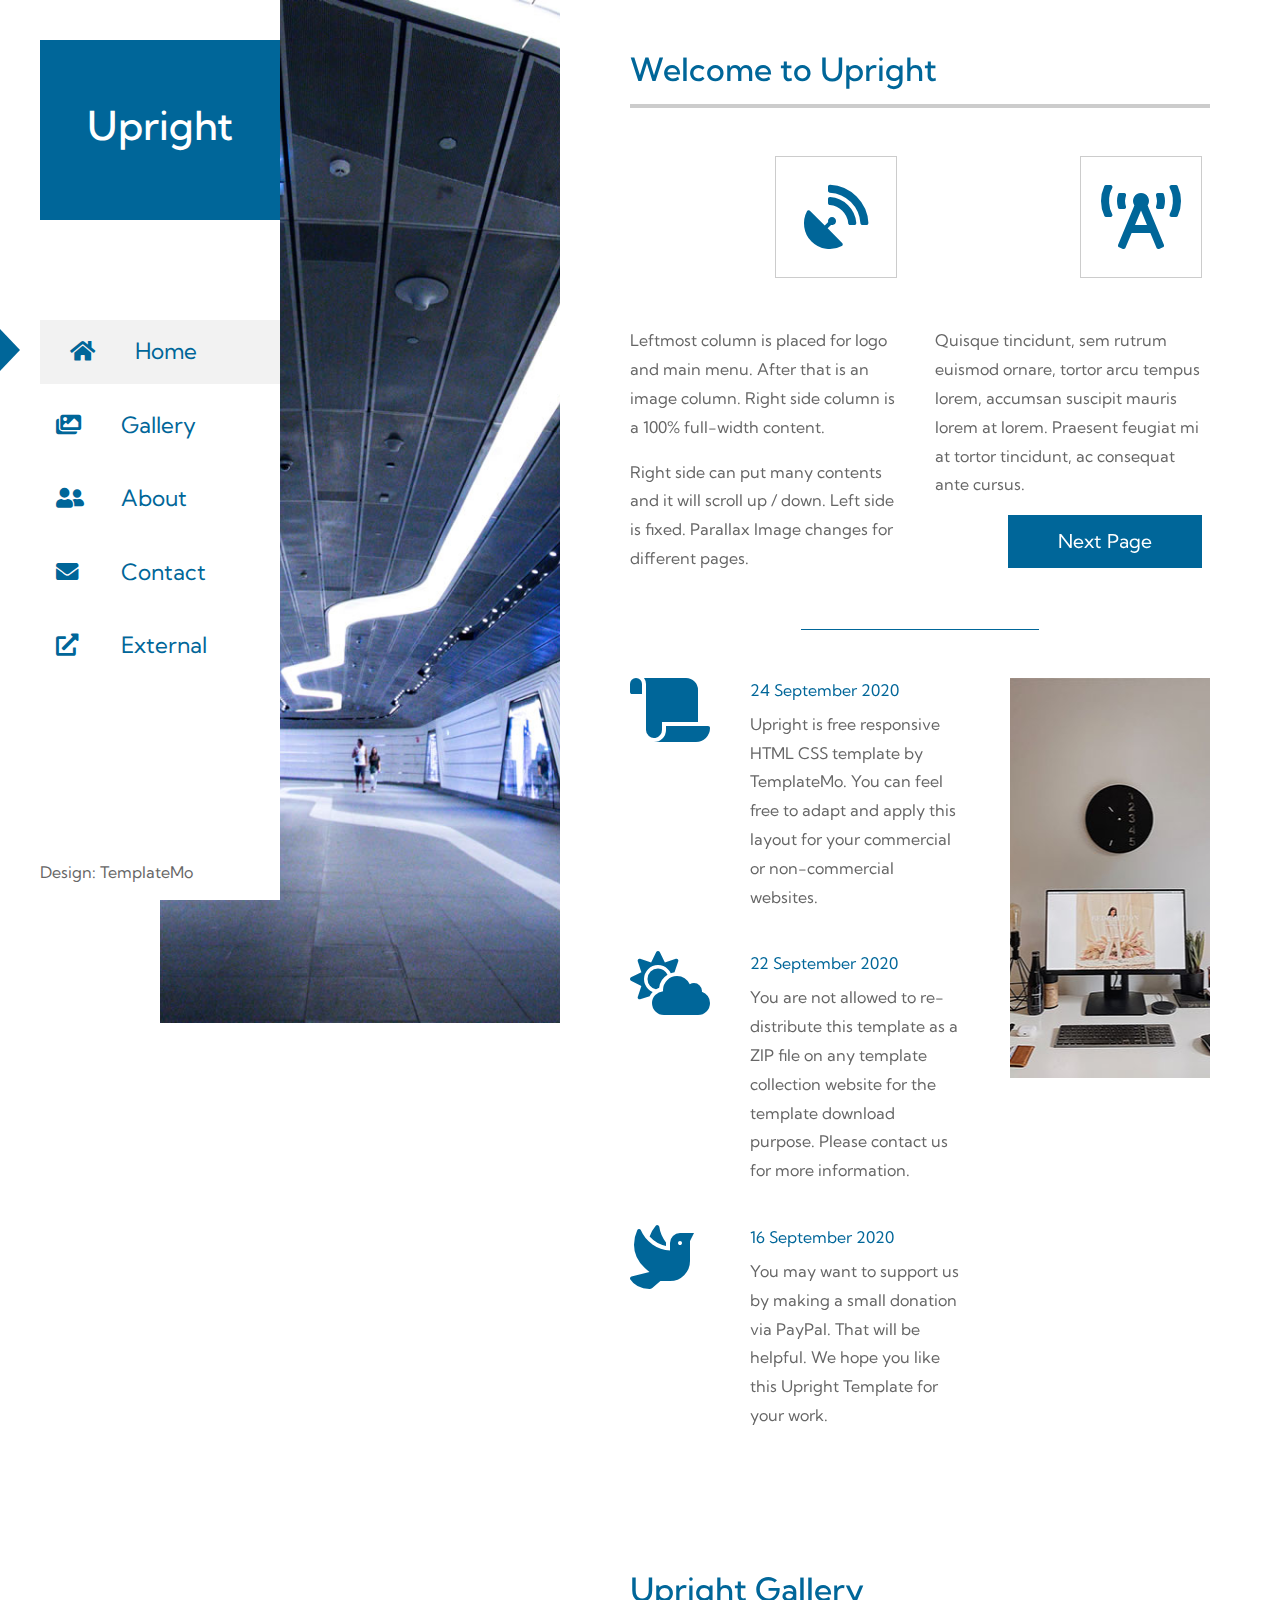
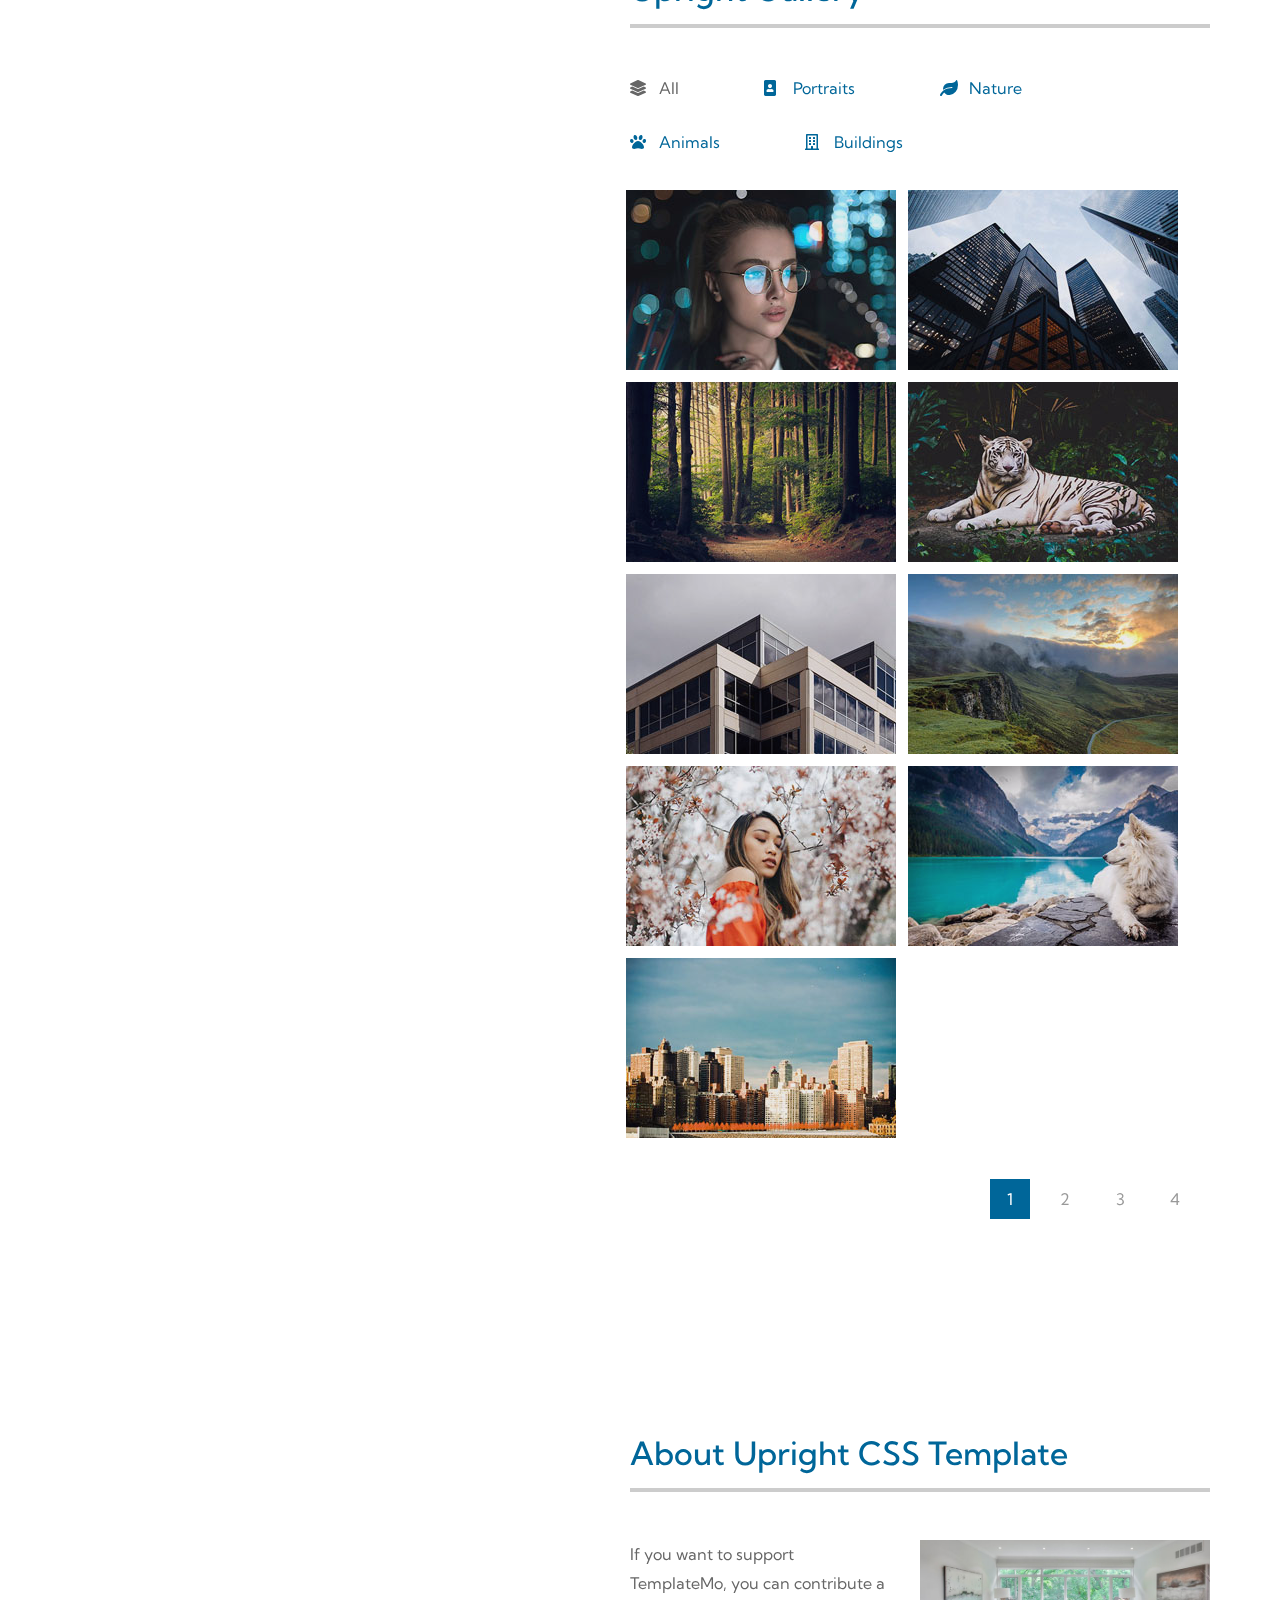
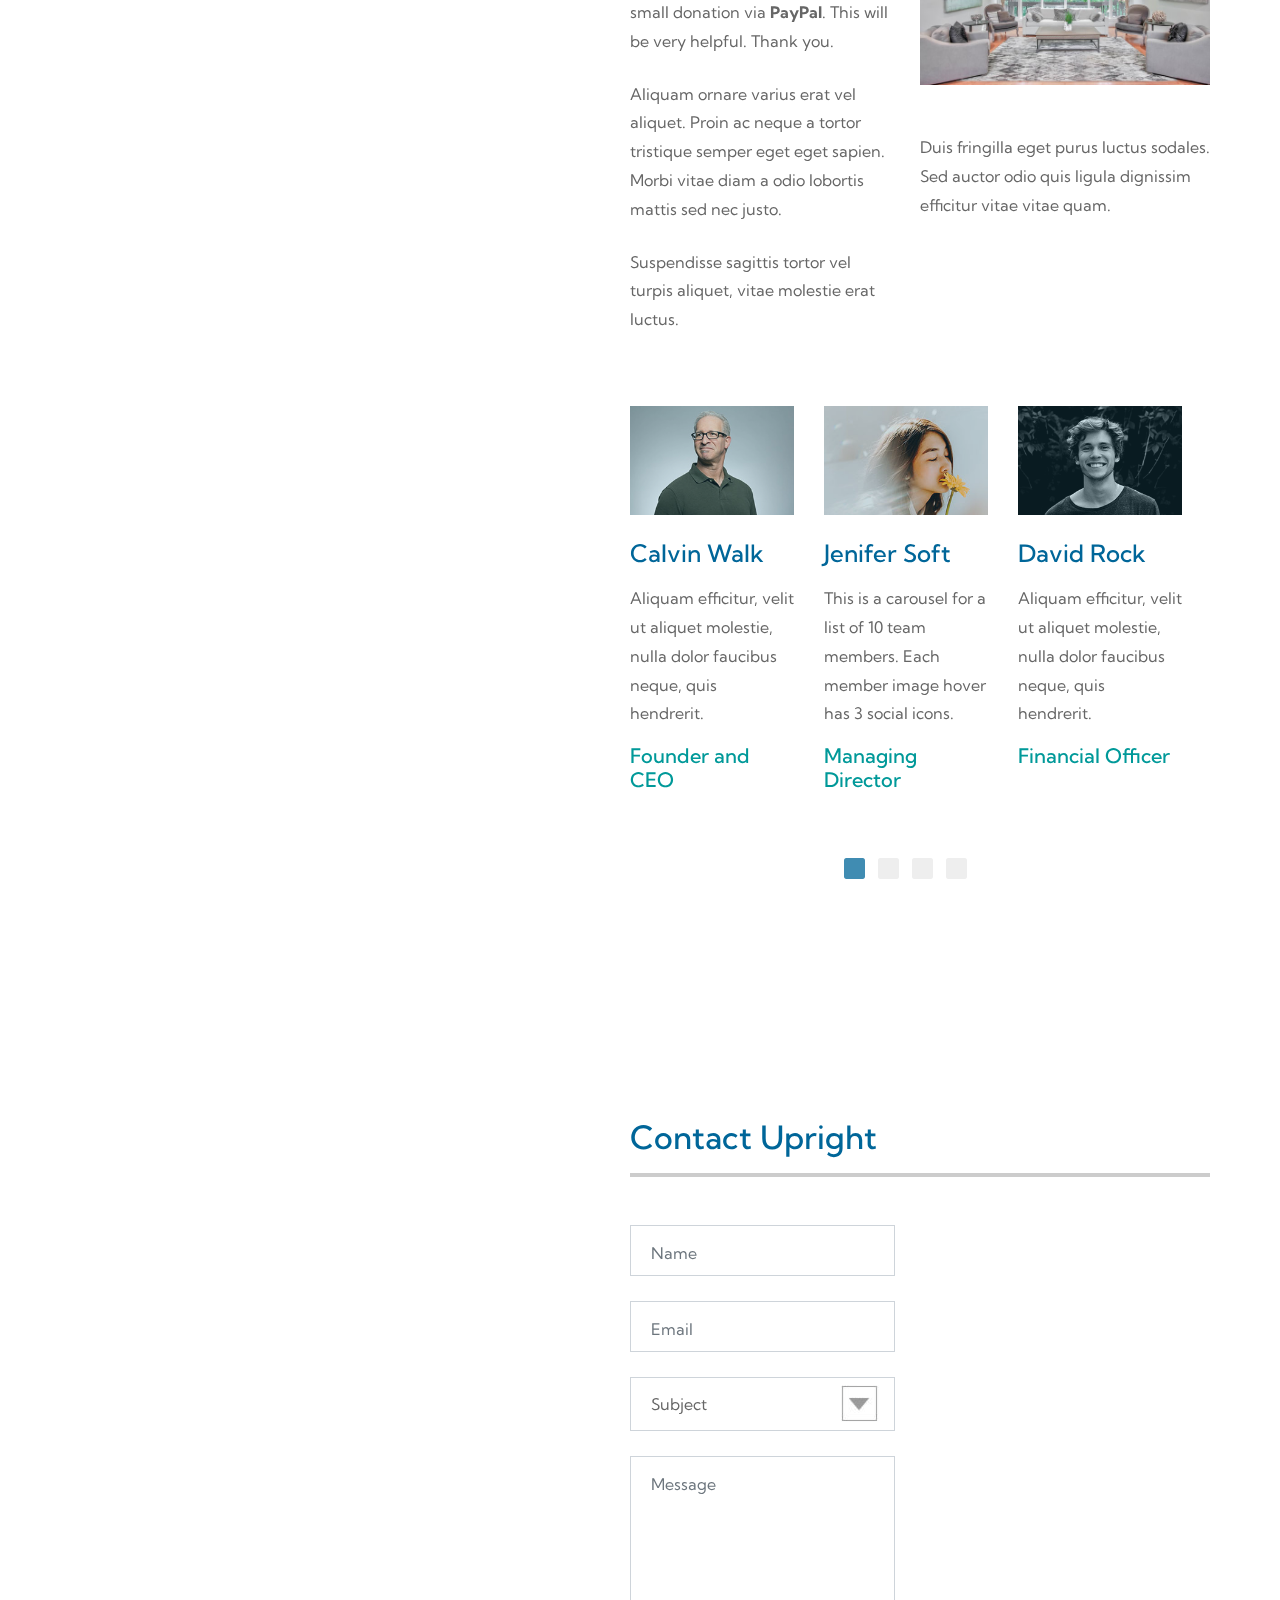
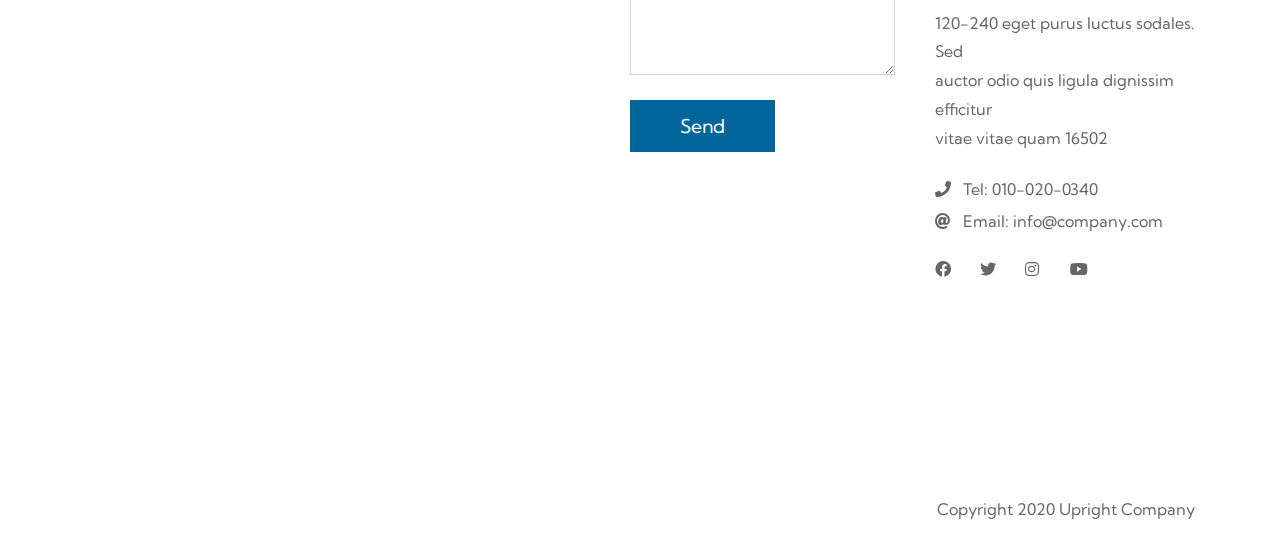
<file: index.html>
<!DOCTYPE html>
<html lang="en">
<head>
    <meta charset="UTF-8">
    <meta name="viewport" content="width=device-width, initial-scale=1.0">
    <title>Upright</title>
    <link href="https://fonts.googleapis.com/css2?family=Kumbh+Sans&display=swap" rel="stylesheet"> <!-- https://fonts.google.com/specimen/Kumbh+Sans -->
    <link rel="stylesheet" href="fontawesome/css/all.min.css">  <!-- https://fontawesome.com/-->  
    <link rel="stylesheet" href="css/magnific-popup.css">       <!-- https://dimsemenov.com/plugins/magnific-popup/ -->
    <link rel="stylesheet" href="css/bootstrap.min.css">        <!-- https://getbootstrap.com/ -->
    <link rel="stylesheet" href="slick/slick.min.css">          <!-- https://kenwheeler.github.io/slick/ -->
    <link rel="stylesheet" href="slick/slick-theme.css">
    <link rel="stylesheet" href="css/templatemo-upright.css">
<!--
    
TemplateMo 555 Upright

https://templatemo.com/tm-555-upright

-->
</head>
<body>    
    <div class="container-fluid">
        <div class="row">
            <!-- Leftside bar -->
            <div id="tm-sidebar" class="tm-sidebar"> 
                <nav class="tm-nav">
                    <button class="navbar-toggler" type="button" aria-label="Toggle navigation">
                        <i class="fas fa-bars"></i>
                    </button>
                    <div>
                        <div class="tm-brand-box">
                            <h1 class="tm-brand">Upright</h1>
                        </div>                
                        <ul id="tm-main-nav">
                            <li class="nav-item">                                
                                <a href="#home" class="nav-link current">
                                    <div class="triangle-right"></div>
                                    <i class="fas fa-home nav-icon"></i>
                                    Home
                                </a>
                            </li>
                            <li class="nav-item">
                                <a href="#gallery" class="nav-link">
                                    <div class="triangle-right"></div>
                                    <i class="fas fa-images nav-icon"></i>
                                    Gallery
                                </a>
                            </li>
                            <li class="nav-item">
                                <a href="#about" class="nav-link">
                                    <div class="triangle-right"></div>
                                    <i class="fas fa-user-friends nav-icon"></i>
                                    About
                                </a>
                            </li>
                            <li class="nav-item">
                                <a href="#contact" class="nav-link">
                                    <div class="triangle-right"></div>
                                    <i class="fas fa-envelope nav-icon"></i>
                                    Contact
                                </a>
                            </li>
                            <li class="nav-item">
                                <a href="https://paypal.me/templatemo" class="nav-link external" target="_parent" rel="sponsored">
                                    <div class="triangle-right"></div>
                                    <i class="fas fa-external-link-alt nav-icon"></i>
                                    External
                                </a>
                            </li>
                        </ul>
                    </div>
                    <footer class="mb-3 tm-mt-100">
                        Design: <a href="https://templatemo.com" target="_parent" rel="sponsored">TemplateMo</a>
                    </footer>
                </nav>
            </div>
            
            <div class="tm-main">
                <!-- Home section -->
                <div class="tm-section-wrap">
                    <div class="tm-parallax" data-parallax="scroll" data-image-src="img/img-01.jpg"></div>                   
                    <section id="home" class="tm-section">
                        <h2 class="tm-text-primary">Welcome to Upright</h2>
                        <hr class="mb-5">
                        <div class="row">
                            <div class="col-lg-6 tm-col-home mb-4">
                                <div class="tm-text-container">
                                    <div class="tm-icon-container mb-5 mr-0 ml-auto">
                                        <i class="fas fa-satellite-dish fa-4x tm-text-primary"></i>
                                    </div>                                
                                    <p>
                                        Leftmost column is placed for logo and main menu.
                                        After that is an image column. Right side column 
                                        is a 100% full-width content.
                                    </p>
                                    <p>
                                        Right side can put many contents and it will
                                        scroll up / down. Left side is fixed. Parallax
                                        Image changes for different pages.
                                    </p>
                                </div>                                
                            </div>
                            <div class="col-lg-6 tm-col-home mb-4">
                                <div class="tm-text-container">
                                    <div class="tm-icon-container mb-5 mr-0 ml-auto">
                                        <i class="fas fa-broadcast-tower fa-4x tm-text-primary"></i>
                                    </div>                                 
                                    <p>
                                        Quisque tincidunt, sem rutrum euismod ornare, tortor arcu tempus 
                                        lorem, accumsan suscipit mauris lorem at lorem. Praesent feugiat 
                                        mi at tortor tincidunt, ac consequat ante cursus.
                                    </p>
                                    <div class="text-right">
                                        <a href="#gallery" class="btn btn-primary tm-btn-next">Next Page</a>
                                    </div>                                    
                                </div>
                            </div>
                        </div>
                        <hr class="tm-hr-short mb-5">
                        <div class="row tm-row-home">                            
                            <div class="tm-col-home tm-col-home-l">
                                <div class="media mb-4">
                                    <i class="fas fa-scroll fa-4x tm-post-icon tm-text-primary"></i>
                                    <div class="media-body">
                                        <a href="#" class="d-block mb-2 tm-text-primary tm-post-link">24 September 2020</a>  
                                        <p>
                                            Upright is free responsive HTML CSS template by <a href="https://templatemo.com/page/1" target="_parent" rel="sponsored">TemplateMo</a>. 
                                            You can feel free to adapt and apply this layout for your 
                                        commercial or non-commercial websites. </p>
                                    </div>                                    
                                </div>
                                <div class="media mb-4">
                                    <i class="fas fa-cloud-sun fa-4x tm-post-icon tm-text-primary"></i>
                                    <div class="media-body">
                                        <a href="#" class="d-block mb-2 tm-text-primary tm-post-link">22 September 2020</a>  
                                        <p>
                                            You are not allowed to re-distribute this template as a ZIP file 
                                            on any template collection website for the template download purpose. 
                                            Please contact us for more information.
                                        </p>
                                    </div>                                    
                                </div>
                                <div class="media mb-4">
                                    <i class="fas fa-dove fa-4x tm-post-icon tm-text-primary"></i>
                                    <div class="media-body">
                                        <a href="#" class="d-block mb-2 tm-text-primary tm-post-link">16 September 2020</a>  
                                        <p>
                                            You may want to support us by making   <a href="https://paypal.me/templatemo" target="_parent" rel="sponsored">a small donation via PayPal</a>. That will be helpful. We hope you like this Upright Template for your work.
                                        </p>
                                    </div>                                    
                                </div>
                            </div>
                            <div class="tm-col-home mr-0 ml-auto">
                                <div class="tm-img-home-container"></div>                                
                            </div>
                        </div>
                    </section>
                </div>
                <!-- Gallery section -->
                <div class="tm-section-wrap">
                    <div class="tm-parallax" data-parallax="scroll" data-image-src="img/img-02.jpg"></div>                   
                    <section id="gallery" class="tm-section">
                        <h2 class="tm-text-primary">Upright Gallery</h2>
                        <hr class="mb-5">
                        <ul class="tm-gallery-links">
                            <li>
                                <a href="javascript:void(0);" class="active tm-gallery-link" data-filter="*">
                                    <i class="fas fa-layer-group tm-gallery-link-icon"></i>
                                    All
                                </a>
                            </li>
                            <li>
                                <a href="javascript:void(0);" class="tm-gallery-link" data-filter="portrait">
                                    <i class="fas fa-portrait tm-gallery-link-icon"></i>
                                    Portraits
                                </a>
                            </li>
                            <li>
                                <a href="javascript:void(0);" class="tm-gallery-link" data-filter="nature">
                                    <i class="fas fa-leaf tm-gallery-link-icon"></i>
                                    Nature
                                </a>
                            </li>
                            <li>
                                <a href="javascript:void(0);" class="tm-gallery-link" data-filter="animal">
                                    <i class="fas fa-paw tm-gallery-link-icon"></i>
                                    Animals
                                </a>
                            </li>
                            <li>
                                <a href="javascript:void(0);" class="tm-gallery-link" data-filter="building">
                                    <i class="far fa-building tm-gallery-link-icon"></i>
                                    Buildings
                                </a>
                            </li>
                        </ul>
                        <div class="tm-gallery">
                            <figure class="effect-honey tm-gallery-item portrait">
                                <img src="img/gallery/tn/portrait-01.jpg" alt="Image"/>
                                <figcaption>
                                    <h2><i>Dreamy Honey</i></h2>
                                    <a href="img/gallery/portrait-01.jpg">View more</a>						
                                </figcaption>			
                            </figure>
                            <figure class="effect-honey tm-gallery-item building">
                                <img src="img/gallery/tn/building-01.jpg" alt="Image"/>
                                <figcaption>
                                    <h2><i>Dreamy Honey</i></h2>
                                    <a href="img/gallery/building-01.jpg">View more</a>						
                                </figcaption>			
                            </figure>  
                            <figure class="effect-honey tm-gallery-item nature">
                                <img src="img/gallery/tn/nature-01.jpg" alt="Image"/>
                                <figcaption>
                                    <h2><i>Dreamy Honey</i></h2>
                                    <a href="img/gallery/nature-01.jpg">View more</a>						
                                </figcaption>			
                            </figure>
                            <figure class="effect-honey tm-gallery-item animal">
                                <img src="img/gallery/tn/animal-01.jpg" alt="Image"/>
                                <figcaption>
                                    <h2><i>Dreamy Honey</i></h2>
                                    <a href="img/gallery/animal-01.jpg">View more</a>						
                                </figcaption>			
                            </figure> 
                            <figure class="effect-honey tm-gallery-item building">
                                <img src="img/gallery/tn/building-02.jpg" alt="Image"/>
                                <figcaption>
                                    <h2><i>Dreamy Honey</i></h2>
                                    <a href="img/gallery/building-02.jpg">View more</a>						
                                </figcaption>			
                            </figure>
                            <figure class="effect-honey tm-gallery-item nature">
                                <img src="img/gallery/tn/nature-02.jpg" alt="Image"/>
                                <figcaption>
                                    <h2><i>Dreamy Honey</i></h2>
                                    <a href="img/gallery/nature-02.jpg">View more</a>						
                                </figcaption>			
                            </figure> 
                            <figure class="effect-honey tm-gallery-item portrait">
                                <img src="img/gallery/tn/portrait-02.jpg" alt="Image"/>
                                <figcaption>
                                    <h2><i>Dreamy Honey</i></h2>
                                    <a href="img/gallery/portrait-02.jpg">View more</a>						
                                </figcaption>			
                            </figure>
                            <figure class="effect-honey tm-gallery-item animal">
                                <img src="img/gallery/tn/animal-02.jpg" alt="Image"/>
                                <figcaption>
                                    <h2><i>Dreamy Honey</i></h2>
                                    <a href="img/gallery/animal-02.jpg">View more</a>						
                                </figcaption>			
                            </figure> 
                            <figure class="effect-honey tm-gallery-item building">
                                <img src="img/gallery/tn/building-03.jpg" alt="Image"/>
                                <figcaption>
                                    <h2><i>Dreamy Honey</i></h2>
                                    <a href="img/gallery/building-03.jpg">View more</a>						
                                </figcaption>			
                            </figure>
                            <figure class="effect-honey tm-gallery-item portrait">
                                <img src="img/gallery/tn/portrait-03.jpg" alt="Image"/>
                                <figcaption>
                                    <h2><i>Dreamy Honey</i></h2>
                                    <a href="img/gallery/portrait-03.jpg">View more</a>						
                                </figcaption>			
                            </figure>
                            <figure class="effect-honey tm-gallery-item animal">
                                <img src="img/gallery/tn/animal-03.jpg" alt="Image"/>
                                <figcaption>
                                    <h2><i>Dreamy Honey</i></h2>
                                    <a href="img/gallery/animal-03.jpg">View more</a>						
                                </figcaption>			
                            </figure>  
                            <figure class="effect-honey tm-gallery-item nature">
                                <img src="img/gallery/tn/nature-03.jpg" alt="Image"/>
                                <figcaption>
                                    <h2><i>Dreamy Honey</i></h2>
                                    <a href="img/gallery/nature-03.jpg">View more</a>						
                                </figcaption>			
                            </figure>
                            <figure class="effect-honey tm-gallery-item animal">
                                <img src="img/gallery/tn/animal-04.jpg" alt="Image"/>
                                <figcaption>
                                    <h2><i>Dreamy Honey</i></h2>
                                    <a href="img/gallery/animal-04.jpg">View more</a>						
                                </figcaption>			
                            </figure> 
                            <figure class="effect-honey tm-gallery-item building">
                                <img src="img/gallery/tn/building-04.jpg" alt="Image"/>
                                <figcaption>
                                    <h2><i>Dreamy Honey</i></h2>
                                    <a href="img/gallery/building-04.jpg">View more</a>						
                                </figcaption>			
                            </figure>
                            <figure class="effect-honey tm-gallery-item nature">
                                <img src="img/gallery/tn/nature-04.jpg" alt="Image"/>
                                <figcaption>
                                    <h2><i>Dreamy Honey</i></h2>
                                    <a href="img/gallery/nature-04.jpg">View more</a>						
                                </figcaption>			
                            </figure> 
                            <figure class="effect-honey tm-gallery-item portrait">
                                <img src="img/gallery/tn/portrait-04.jpg" alt="Image"/>
                                <figcaption>
                                    <h2><i>Dreamy Honey</i></h2>
                                    <a href="img/gallery/portrait-04.jpg">View more</a>						
                                </figcaption>			
                            </figure>
                            <figure class="effect-honey tm-gallery-item animal">
                                <img src="img/gallery/tn/animal-05.jpg" alt="Image"/>
                                <figcaption>
                                    <h2><i>Dreamy Honey</i></h2>
                                    <a href="img/gallery/animal-05.jpg">View more</a>						
                                </figcaption>			
                            </figure> 
                            <figure class="effect-honey tm-gallery-item building">
                                <img src="img/gallery/tn/building-05.jpg" alt="Image"/>
                                <figcaption>
                                    <h2><i>Dreamy Honey</i></h2>
                                    <a href="img/gallery/building-05.jpg">View more</a>						
                                </figcaption>			
                            </figure>
                            <figure class="effect-honey tm-gallery-item portrait">
                                <img src="img/gallery/tn/portrait-05.jpg" alt="Image"/>
                                <figcaption>
                                    <h2><i>Dreamy Honey</i></h2>
                                    <a href="img/gallery/portrait-05.jpg">View more</a>						
                                </figcaption>			
                            </figure>
                            <figure class="effect-honey tm-gallery-item nature">
                                <img src="img/gallery/tn/nature-05.jpg" alt="Image"/>
                                <figcaption>
                                    <h2><i>Dreamy Honey</i></h2>
                                    <a href="img/gallery/nature-05.jpg">View more</a>						
                                </figcaption>			
                            </figure>  
                            <figure class="effect-honey tm-gallery-item nature">
                                <img src="img/gallery/tn/nature-06.jpg" alt="Image"/>
                                <figcaption>
                                    <h2><i>Dreamy Honey</i></h2>
                                    <a href="img/gallery/nature-06.jpg">View more</a>						
                                </figcaption>			
                            </figure>
                            <figure class="effect-honey tm-gallery-item animal">
                                <img src="img/gallery/tn/animal-06.jpg" alt="Image"/>
                                <figcaption>
                                    <h2><i>Dreamy Honey</i></h2>
                                    <a href="img/gallery/animal-06.jpg">View more</a>						
                                </figcaption>			
                            </figure> 
                            <figure class="effect-honey tm-gallery-item building">
                                <img src="img/gallery/tn/building-06.jpg" alt="Image"/>
                                <figcaption>
                                    <h2><i>Dreamy Honey</i></h2>
                                    <a href="img/gallery/building-06.jpg">View more</a>						
                                </figcaption>			
                            </figure>
                            <figure class="effect-honey tm-gallery-item portrait">
                                <img src="img/gallery/tn/portrait-06.jpg" alt="Image"/>
                                <figcaption>
                                    <h2><i>Dreamy Honey</i></h2>
                                    <a href="img/gallery/portrait-06.jpg">View more</a>						
                                </figcaption>			
                            </figure>
                            <figure class="effect-honey tm-gallery-item nature">
                                <img src="img/gallery/tn/nature-07.jpg" alt="Image"/>
                                <figcaption>
                                    <h2><i>Dreamy Honey</i></h2>
                                    <a href="img/gallery/nature-07.jpg">View more</a>						
                                </figcaption>			
                            </figure> 
                            <figure class="effect-honey tm-gallery-item portrait">
                                <img src="img/gallery/tn/portrait-07.jpg" alt="Image"/>
                                <figcaption>
                                    <h2><i>Dreamy Honey</i></h2>
                                    <a href="img/gallery/portrait-07.jpg">View more</a>						
                                </figcaption>			
                            </figure>
                            <figure class="effect-honey tm-gallery-item animal">
                                <img src="img/gallery/tn/animal-07.jpg" alt="Image"/>
                                <figcaption>
                                    <h2><i>Dreamy Honey</i></h2>
                                    <a href="img/gallery/animal-07.jpg">View more</a>						
                                </figcaption>			
                            </figure> 
                            <figure class="effect-honey tm-gallery-item building">
                                <img src="img/gallery/tn/building-07.jpg" alt="Image"/>
                                <figcaption>
                                    <h2><i>Dreamy Honey</i></h2>
                                    <a href="img/gallery/building-07.jpg">View more</a>						
                                </figcaption>			
                            </figure>
                            <figure class="effect-honey tm-gallery-item portrait">
                                <img src="img/gallery/tn/portrait-08.jpg" alt="Image"/>
                                <figcaption>
                                    <h2><i>Dreamy Honey</i></h2>
                                    <a href="img/gallery/portrait-08.jpg">View more</a>						
                                </figcaption>			
                            </figure>
                            <figure class="effect-honey tm-gallery-item building">
                                <img src="img/gallery/tn/building-08.jpg" alt="Image"/>
                                <figcaption>
                                    <h2><i>Dreamy Honey</i></h2>
                                    <a href="img/gallery/building-08.jpg">View more</a>						
                                </figcaption>			
                            </figure>  
                            <figure class="effect-honey tm-gallery-item nature">
                                <img src="img/gallery/tn/nature-08.jpg" alt="Image"/>
                                <figcaption>
                                    <h2><i>Dreamy Honey</i></h2>
                                    <a href="img/gallery/nature-08.jpg">View more</a>						
                                </figcaption>			
                            </figure>
                            <figure class="effect-honey tm-gallery-item animal">
                                <img src="img/gallery/tn/animal-08.jpg" alt="Image"/>
                                <figcaption>
                                    <h2><i>Dreamy Honey</i></h2>
                                    <a href="img/gallery/animal-08.jpg">View more</a>						
                                </figcaption>			
                            </figure> 
                            <figure class="effect-honey tm-gallery-item building">
                                <img src="img/gallery/tn/building-09.jpg" alt="Image"/>
                                <figcaption>
                                    <h2><i>Dreamy Honey</i></h2>
                                    <a href="img/gallery/building-09.jpg">View more</a>						
                                </figcaption>			
                            </figure>
                            <figure class="effect-honey tm-gallery-item nature">
                                <img src="img/gallery/tn/nature-09.jpg" alt="Image"/>
                                <figcaption>
                                    <h2><i>Dreamy Honey</i></h2>
                                    <a href="img/gallery/nature-09.jpg">View more</a>						
                                </figcaption>			
                            </figure> 
                            <figure class="effect-honey tm-gallery-item portrait">
                                <img src="img/gallery/tn/portrait-09.jpg" alt="Image"/>
                                <figcaption>
                                    <h2><i>Dreamy Honey</i></h2>
                                    <a href="img/gallery/portrait-09.jpg">View more</a>						
                                </figcaption>			
                            </figure>
                            <figure class="effect-honey tm-gallery-item animal">
                                <img src="img/gallery/tn/animal-09.jpg" alt="Image"/>
                                <figcaption>
                                    <h2><i>Dreamy Honey</i></h2>
                                    <a href="img/gallery/animal-09.jpg">View more</a>						
                                </figcaption>			
                            </figure> 
                        </div>
                    </section>
                </div>
                <!-- About section -->
                <div class="tm-section-wrap">
                    <div class="tm-parallax" data-parallax="scroll" data-image-src="img/img-03.jpg"></div>
                    <section id="about" class="tm-section">
                        <h2 class="tm-text-primary">About Upright CSS Template</h2>
                        <hr class="mb-5">
                        
                        <div class="row tm-row-about">
                            <div class="tm-col-about tm-col-about-l">
                                <p class="mb-4">
                            If you want to support TemplateMo, you can contribute <a rel="sponsored" href="https://paypal.me/templatemo" target="_parent">a small donation via <strong>PayPal</strong></a>. This will be very helpful. Thank you. </p>
                                <p class="mb-4">
                                    Aliquam ornare varius erat vel aliquet. Proin ac neque a tortor tristique semper eget eget sapien. Morbi vitae diam a odio lobortis mattis sed nec justo. 
                                </p>
                                <p class="mb-4">
                                    Suspendisse sagittis tortor vel turpis aliquet, vitae molestie erat luctus.
                                </p>
                            </div>
                            <div class="tm-col-about tm-col-about-r">
                                <img src="img/img-about-01.jpg" alt="Image" class="img-fluid mb-5 tm-img-about">
                                <p>
                                    Duis fringilla eget purus luctus sodales. Sed auctor odio quis ligula dignissim efficitur vitae vitae quam.
                                </p>
                            </div>
                        </div>
                        <div class="mt-5">
                            <div class="tm-carousel">
                                <div class="tm-carousel-item">
                                    <figure class="effect-honey mb-4">
                                        <img src="img/about-01.jpg" alt="Featured Item">
                                        <figcaption>
                                            <ul class="tm-social">
                                                <li><a href="https://facebook.com" class="tm-social-link"><i class="fab fa-facebook"></i></a></li>
                                                <li><a href="https://twitter.com" class="tm-social-link"><i class="fab fa-twitter"></i></a></li>
                                                <li><a href="https://instagram.com" class="tm-social-link"><i class="fab fa-instagram"></i></a></li>
                                            </ul>
                                        </figcaption>
                                    </figure>
                                    <div class="tm-about-text">
                                        <h3 class="mb-3 tm-text-primary tm-about-title">Calvin Walk</h3>
                                        <p>Aliquam efficitur, velit ut aliquet molestie, nulla dolor faucibus neque, quis hendrerit.</p>
                                        <h4 class="tm-text-secondary tm-about-subtitle">Founder and CEO</h4>
                                    </div>
                                </div>
                                
                                <div class="tm-carousel-item">
                                    <figure class="effect-honey mb-4">
                                        <img src="img/about-02.jpg" alt="Featured Item">
                                        <figcaption>
                                            <ul class="tm-social">
                                                <li><a href="https://facebook.com" class="tm-social-link"><i class="fab fa-facebook"></i></a></li>
                                                <li><a href="https://twitter.com" class="tm-social-link"><i class="fab fa-twitter"></i></a></li>
                                                <li><a href="https://instagram.com" class="tm-social-link"><i class="fab fa-instagram"></i></a></li>
                                            </ul>
                                        </figcaption>
                                    </figure>
                                    <div class="tm-about-text">
                                        <h3 class="mb-3 tm-text-primary tm-about-title">Jenifer Soft</h3>
                                        <p>This is a carousel for a list of 10 team members. Each member image hover has 3 social icons.</p>
                                        <h4 class="tm-text-secondary tm-about-subtitle">Managing Director</h4>
                                    </div>
                                </div>

                                <div class="tm-carousel-item">
                                    <figure class="effect-honey mb-4">
                                        <img src="img/about-03.jpg" alt="Featured Item">
                                        <figcaption>
                                            <ul class="tm-social">
                                                <li><a href="https://facebook.com" class="tm-social-link"><i class="fab fa-facebook"></i></a></li>
                                                <li><a href="https://twitter.com" class="tm-social-link"><i class="fab fa-twitter"></i></a></li>
                                                <li><a href="https://instagram.com" class="tm-social-link"><i class="fab fa-instagram"></i></a></li>
                                            </ul>
                                        </figcaption>
                                    </figure>
                                    <div class="tm-about-text">
                                        <h3 class="mb-3 tm-text-primary tm-about-title">David Rock</h3>
                                        <p>Aliquam efficitur, velit ut aliquet molestie, nulla dolor faucibus neque, quis hendrerit.</p>
                                        <h4 class="tm-text-secondary tm-about-subtitle">Financial Officer</h4>
                                    </div>
                                </div>

                                <div class="tm-carousel-item">
                                    <figure class="effect-honey mb-4">
                                        <img src="img/about-01.jpg" alt="Featured Item">
                                        <figcaption>
                                            <ul class="tm-social">
                                                <li><a href="https://facebook.com" class="tm-social-link"><i class="fab fa-facebook"></i></a></li>
                                                <li><a href="https://twitter.com" class="tm-social-link"><i class="fab fa-twitter"></i></a></li>
                                                <li><a href="https://instagram.com" class="tm-social-link"><i class="fab fa-instagram"></i></a></li>
                                            </ul>
                                        </figcaption>
                                    </figure>
                                    <div class="tm-about-text">
                                        <h3 class="mb-3 tm-text-primary tm-about-title">Calvin Second</h3>
                                        <p>Aliquam efficitur, velit ut aliquet molestie, nulla dolor faucibus neque, quis hendrerit.</p>
                                        <h4 class="tm-text-secondary tm-about-subtitle">Senior Director</h4>
                                    </div>
                                </div>
                                
                                <div class="tm-carousel-item">
                                    <figure class="effect-honey mb-4">
                                        <img src="img/about-02.jpg" alt="Featured Item">
                                        <figcaption>
                                            <ul class="tm-social">
                                                <li><a href="https://facebook.com" class="tm-social-link"><i class="fab fa-facebook"></i></a></li>
                                                <li><a href="https://twitter.com" class="tm-social-link"><i class="fab fa-twitter"></i></a></li>
                                                <li><a href="https://instagram.com" class="tm-social-link"><i class="fab fa-instagram"></i></a></li>
                                            </ul>
                                        </figcaption>
                                    </figure>
                                    <div class="tm-about-text">
                                        <h3 class="mb-3 tm-text-primary tm-about-title">Jenifer Second</h3>
                                        <p>This is a carousel for a list of 10 team members. Each member image hover has 3 social icons.</p>
                                        <h4 class="tm-text-secondary tm-about-subtitle">Accounting Officer</h4>
                                    </div>
                                </div>

                                <div class="tm-carousel-item">
                                    <figure class="effect-honey mb-4">
                                        <img src="img/about-03.jpg" alt="Featured Item">
                                        <figcaption>
                                            <ul class="tm-social">
                                                <li><a href="https://facebook.com" class="tm-social-link"><i class="fab fa-facebook"></i></a></li>
                                                <li><a href="https://twitter.com" class="tm-social-link"><i class="fab fa-twitter"></i></a></li>
                                                <li><a href="https://instagram.com" class="tm-social-link"><i class="fab fa-instagram"></i></a></li>
                                            </ul>
                                        </figcaption>
                                    </figure>
                                    <div class="tm-about-text">
                                        <h3 class="mb-3 tm-text-primary tm-about-title">David Second</h3>
                                        <p>Aliquam efficitur, velit ut aliquet molestie, nulla dolor faucibus neque, quis hendrerit.</p>
                                        <h4 class="tm-text-secondary tm-about-subtitle">Financial Assistant</h4>
                                    </div>
                                </div>

                                <div class="tm-carousel-item">
                                    <figure class="effect-honey mb-4">
                                        <img src="img/about-01.jpg" alt="Featured Item">
                                        <figcaption>
                                            <ul class="tm-social">
                                                <li><a href="https://facebook.com" class="tm-social-link"><i class="fab fa-facebook"></i></a></li>
                                                <li><a href="https://twitter.com" class="tm-social-link"><i class="fab fa-twitter"></i></a></li>
                                                <li><a href="https://instagram.com" class="tm-social-link"><i class="fab fa-instagram"></i></a></li>
                                            </ul>
                                        </figcaption>
                                    </figure>
                                    <div class="tm-about-text">
                                        <h3 class="mb-3 tm-text-primary tm-about-title">Calvin Third</h3>
                                        <p>Aliquam efficitur, velit ut aliquet molestie, nulla dolor faucibus neque, quis hendrerit.</p>
                                        <h4 class="tm-text-secondary tm-about-subtitle">Designer</h4>
                                    </div>
                                </div>
                                
                                <div class="tm-carousel-item">
                                    <figure class="effect-honey mb-4">
                                        <img src="img/about-02.jpg" alt="Featured Item">
                                        <figcaption>
                                            <ul class="tm-social">
                                                <li><a href="https://facebook.com" class="tm-social-link"><i class="fab fa-facebook"></i></a></li>
                                                <li><a href="https://twitter.com" class="tm-social-link"><i class="fab fa-twitter"></i></a></li>
                                                <li><a href="https://instagram.com" class="tm-social-link"><i class="fab fa-instagram"></i></a></li>
                                            </ul>
                                        </figcaption>
                                    </figure>
                                    <div class="tm-about-text">
                                        <h3 class="mb-3 tm-text-primary tm-about-title">Jenifer Third</h3>
                                        <p>This is a carousel for a list of 10 team members. Each member image hover has 3 social icons.</p>
                                        <h4 class="tm-text-secondary tm-about-subtitle">Program Director</h4>
                                    </div>
                                </div>

                                <div class="tm-carousel-item">
                                    <figure class="effect-honey mb-4">
                                        <img src="img/about-03.jpg" alt="Featured Item">
                                        <figcaption>
                                            <ul class="tm-social">
                                                <li><a href="https://facebook.com" class="tm-social-link"><i class="fab fa-facebook"></i></a></li>
                                                <li><a href="https://twitter.com" class="tm-social-link"><i class="fab fa-twitter"></i></a></li>
                                                <li><a href="https://instagram.com" class="tm-social-link"><i class="fab fa-instagram"></i></a></li>
                                            </ul>
                                        </figcaption>
                                    </figure>
                                    <div class="tm-about-text">
                                        <h3 class="mb-3 tm-text-primary tm-about-title">David Three</h3>
                                        <p>Aliquam efficitur, velit ut aliquet molestie, nulla dolor faucibus neque, quis hendrerit.</p>
                                        <h4 class="tm-text-secondary tm-about-subtitle">Financial Assistant</h4>
                                    </div>
                                </div>

                                <div class="tm-carousel-item">
                                    <figure class="effect-honey mb-4">
                                        <img src="img/about-01.jpg" alt="Featured Item">
                                        <figcaption>
                                            <ul class="tm-social">
                                                <li><a href="https://facebook.com" class="tm-social-link"><i class="fab fa-facebook"></i></a></li>
                                                <li><a href="https://twitter.com" class="tm-social-link"><i class="fab fa-twitter"></i></a></li>
                                                <li><a href="https://instagram.com" class="tm-social-link"><i class="fab fa-instagram"></i></a></li>
                                            </ul>
                                        </figcaption>
                                    </figure>
                                    <div class="tm-about-text">
                                        <h3 class="mb-3 tm-text-primary tm-about-title">Calvin Four</h3>
                                        <p>Aliquam efficitur, velit ut aliquet molestie, nulla dolor faucibus neque, quis hendrerit.</p>
                                        <h4 class="tm-text-secondary tm-about-subtitle">Media Partner</h4>
                                    </div>
                                </div>
                            </div>
                        </div>
                    </section>
                </div>

                <!-- Contact section -->
                <div class="tm-section-wrap">
                    <div class="tm-parallax" data-parallax="scroll" data-image-src="img/img-04.jpg"></div>
                    <div id="contact" class="tm-section">
                        <h2 class="tm-text-primary">Contact Upright</h2>
                        <hr class="mb-5">
                        <div class="row">
                            <div class="col-xl-6 tm-contact-col-l mb-4">
                                <form id="contact-form" action="" method="POST" class="tm-contact-form">
                                    <div class="form-group">
                                        <input type="text" name="name" class="form-control rounded-0" placeholder="Name" required />
                                    </div>
                                    <div class="form-group">
                                        <input type="email" name="email" class="form-control rounded-0" placeholder="Email" required />
                                    </div>
                                    <div class="form-group">
                                        <select class="form-control" id="contact-select" name="inquiry">
                                            <option value="-">Subject</option>
                                            <option value="sales">Sales &amp; Marketing</option>
                                            <option value="creative">Creative Design</option>
                                            <option value="uiux">UI / UX</option>
                                        </select>
                                    </div>
                                    <div class="form-group">
                                        <textarea rows="8" name="message" class="form-control rounded-0" placeholder="Message" required=></textarea>
                                    </div>
            
                                    <div class="form-group tm-text-right">
                                        <button type="submit" class="btn btn-primary">Send</button>
                                    </div>
                                </form>
                            </div>
                            <div class="col-xl-6 tm-contact-col-r">
                                <!-- Map -->
                                <div class="mapouter mb-4">
                                    <div class="gmap_canvas">
                                        <iframe width="100%" height="520" id="gmap_canvas"
                                            src="https://maps.google.com/maps?q=Av.+L%C3%BAcio+Costa,+Rio+de+Janeiro+-+RJ,+Brazil&t=&z=13&ie=UTF8&iwloc=&output=embed"
                                            frameborder="0" scrolling="no" marginheight="0" marginwidth="0"></iframe>
                                    </div>
                                </div>
            
                                <!-- Address -->
                                <address class="mb-4">
                                    120-240 eget purus luctus sodales. Sed<br>
                                    auctor odio quis ligula dignissim efficitur<br>
                                    vitae vitae quam 16502
                                </address>
            
                                <!-- Links -->
                                <ul class="tm-contact-links mb-4">
                                    <li class="mb-2">
                                        <a href="tel:0100200340">
                                            <i class="fas fa-phone mr-2 tm-contact-link-icon"></i>
                                            Tel: 010-020-0340
                                        </a>
                                    </li>
                                    <li>
                                        <a href="mailto:info@company.com">
                                            <i class="fas fa-at mr-2 tm-contact-link-icon"></i>
                                            Email: info@company.com
                                        </a>
                                    </li>
                                </ul>
                                <ul class="tm-contact-social">
                                    <li><a href="https://fb.com/templatemo" class="tm-social-link"><i class="fab fa-facebook"></i></a></li>
                                    <li><a href="https://twitter.com" class="tm-social-link"><i class="fab fa-twitter"></i></a></li>
                                    <li><a href="https://instagram.com" class="tm-social-link"><i class="fab fa-instagram"></i></a></li>
                                    <li><a href="https://youtube.com" class="tm-social-link"><i class="fab fa-youtube"></i></a></li>
                                </ul>
                            </div>
                        </div>
                    </div>
                </div>

                <!-- Copyright -->                
                <div class="tm-section-wrap tm-copyright row">
                    <div class="col-12">
                        <div class="text-right">
                            Copyright 2020 Upright Company
                        </div> 
                    </div>
                </div>                 
            </div> <!-- .tm-main -->                      
        </div> <!-- .row -->
    </div> <!-- .container-fluid -->
    <script src="js/jquery-3.4.1.min.js"></script>          <!-- https://jquery.com/ -->
    <script src="js/jquery.singlePageNav.min.js"></script>  <!-- https://github.com/ChrisWojcik/single-page-nav -->
    <script src="js/parallax/parallax.min.js"></script>     <!-- https://pixelcog.github.io/parallax.js/ -->
    <script src="js/imagesloaded.pkgd.min.js"></script>     <!-- https://imagesloaded.desandro.com/ -->
    <script src="js/isotope.pkgd.min.js"></script>          <!-- https://isotope.metafizzy.co/ -->
    <script src="js/jquery.magnific-popup.min.js"></script> <!-- https://dimsemenov.com/plugins/magnific-popup/ -->
    <script src="slick/slick.min.js"></script>              <!-- https://kenwheeler.github.io/slick/ -->
    <script src="js/templatemo-script.js"></script>
</body>
</html>
</file>
<file: css/templatemo-upright.css>
/*
	
TemplateMo 555 Upright

https://templatemo.com/tm-555-upright


	Color Codes
	=============
	Primary blue: #006699
	Gray text: #666666
	Light gray nav button bg: #F2F2F2;

	Credit
	=========
	https://tympanus.net/Development/HoverEffectIdeas/
	
*/

html, body { overflow-x: hidden; }
body { font-family: 'Kumbh Sans', sans-serif; }
div, a, p { color: #666666; }
p, address { line-height: 1.8; }
a {	transition: all 0.3s ease; }
a:hover {
	color: #006699;
	text-decoration: none;
}

.container-fluid { margin-left: 0; }

.btn-primary {
	padding: 12px 50px;
    border-radius: 0;
    background: #006699;
    font-size: 1.2rem;
    border: 0;
}

.btn-primary:hover { background: #068ccf; }
.tm-text-primary { color: #006699; }
.tm-text-secondary { color: #009999; }
hr { border-top: 4px solid #CCC; }

.tm-hr-short {
	border-top: 1px solid #006699;
	width: 238px;
	margin-left: auto;
	margin-right: auto;
}

/* Layout */

.tm-main { width: 100%; }

.tm-row-home { 
	padding-left: 15px;
	padding-right: 15px;
}

.tm-mt-100 { margin-top: 100px; }

.tm-sidebar {
	background-color: #fff;
	position: fixed;
	top: 0;
	bottom: 0;
	left: 0;
	z-index: 1000;
	padding-left: 40px;
	padding-top: 40px;
	width: 280px;
}

.tm-section-wrap {
	width: calc(100% - 750px);
	margin-left: 750px;
	margin-right: 0;
	position: relative;
}

.tm-section { padding: 50px 70px 50px 0; }

#gallery,
#about,
#contact {
	padding-bottom: 150px;
}

.tm-parallax {
	width: 400px;	
	min-height: 100%;
	height: auto;
	background: transparent;
	position: absolute;
    width: 400px;
    left: -470px;
    top: 0;
}

/* Hide scrollbar */
.tm-sidebar {
	overflow-y: scroll;
	scrollbar-width: none; /* Firefox */
	-ms-overflow-style: none; /* IE 10+ */
}
.tm-sidebar::-webkit-scrollbar {
	/* WebKit */
	width: 0;
	height: 0;
}

.tm-sidebar-sticky {
	display: flex;
	flex-direction: column;
	align-items: center;
	justify-content: center;
}

.tm-nav {
	display: flex;
    flex-direction: column;
    justify-content: space-between;
    height: 100%;
}

.navbar-toggler { display: none; }

.tm-brand-box {
	width: 240px;
    height: 180px;
    background: #006699;
    color: white;
    display: flex;
    align-items: center;
	justify-content: center;
	margin-bottom: 100px;
}

#tm-main-nav {
	padding: 0;
	margin: 0;
}

.nav-item {
	list-style: none;
	margin-top: 10px;
	margin-bottom: 10px;
}

.nav-link {
	position: relative;
	color: #006699;
	font-size: 1.4rem;
	padding-top: 15px;
	padding-bottom: 15px;
}

.triangle-right {
	position: absolute;
	top: 9px;
	left: -40px;
	width: 0;
	height: 0;
	border-top: 21px solid transparent;
	border-left: 20px solid #006699;
	border-bottom: 21px solid transparent;
	opacity: 0;
	transition: all 0.3s ease;
}

.nav-item:hover .nav-link,
.nav-link.current {
	background-color: #F2F2F2;
	color: #006699;
	padding-left: 30px;
}

.nav-item:hover > .nav-link > .triangle-right,
.nav-link.current > .triangle-right {
	opacity: 1;
}

.nav-icon {
	width: 40px;
	margin-right: 20px;
}

/* Home section */
#home { min-height: 100vh; }
.tm-col-home-l { width: calc(100% - 300px); }

.tm-img-home-container {
	width: 250px;
	height: 500px;
	background: url(../img/img-home-01.jpg) no-repeat center;
	background-size: cover;
	margin-right: 0;
	margin-left: auto;
}

@media (max-width: 1600px) {
	.tm-col-home-l { width: calc(100% - 250px); }

	.tm-img-home-container {
		width: 200px;
		height: 400px;
	}
}

.tm-icon-container {
	border: 1px solid #CCC;
    width: 122px;
    height: 122px;
    display: flex;
    align-items: center;
    justify-content: center;
}

.tm-text-container { max-width: 97%; }

.tm-post-icon {
	width: 100px;
	height: 100px;
	margin-right: 20px;
}

.tm-post-link:hover {
	color: #068ccf;
}

/* Gallery section */
.tm-gallery {
	position: relative;
	margin: 0 -10px;
	list-style: none;
	text-align: center;
	overflow: hidden;
}

.tm-gallery-links {
	padding-left: 0;
    display: flex;
	flex-wrap: wrap;
	margin-left: -15px;
	margin-bottom: 0;
}

.tm-gallery-links li {
	list-style: none;
	margin-bottom: 30px;
	margin-right: 55px;
}

.tm-gallery-link {
	padding: 15px;
	color: #006699;	
}

.tm-gallery-link.active { color: #666666; }
.tm-gallery-link-icon { width: 25px; }

.tm-paging {
	margin-top: 35px;
	overflow: auto;
    display: flex;
    justify-content: flex-end;
}

.tm-paging-link {
    display: flex;
    float: left;
    width: 40px;
    height: 40px;
    align-items: center;
    justify-content: center;
    background: white;
    color: #999;
    margin-right: 15px;
    margin-bottom: 15px;
}

a.tm-paging-link.active,
a.tm-paging-link:hover {
    background: #006699;
    color: white;
}

@media (max-width: 1972px) { .tm-paging { max-width: 870px; } }
@media (max-width: 1660px) { .tm-paging { max-width: 580px; } }
@media (max-width: 1258px) { .tm-paging { max-width: 290px; } }
@media (max-width: 991px) { .tm-paging { max-width: 580px; } }
@media (max-width: 898px) { .tm-paging { max-width: 290px; } }
@media (max-width: 700px) { .tm-paging { max-width: 580px; } }

@media (max-width: 618px) {
	.tm-paging {
		max-width: 290px;
		flex-wrap: wrap;
	}

	.tm-paging-link { margin-right: 5px; }
}

.tm-gallery figure {
	position: relative;
	z-index: 50;
	float: left;
	overflow: hidden;
	margin: 1%;
	min-width: 270px;
	max-width: 270px;
	max-height: 180px;
	width: 48%;
	background: #3085a3;
	text-align: center;
	cursor: pointer;
}

.tm-gallery figure img {
	position: relative;
	display: block;
	min-height: 100%;
	max-width: 100%;
	opacity: 0.8;
}

.tm-gallery figure figcaption {
	padding: 1em;
	color: #fff;
	text-transform: uppercase;
	font-size: 1em;
	-webkit-backface-visibility: hidden;
	backface-visibility: hidden;
}

.tm-gallery figure figcaption::before,
.tm-gallery figure figcaption::after {
	pointer-events: none;
}

.tm-gallery figure figcaption,
.tm-gallery figure figcaption > a {
	position: absolute;
	top: 0;
	left: 0;
	width: 100%;
	height: 100%;
}

/* Anchor will cover the whole item by default */
/* For some effects it will show as a button */
.tm-gallery figure figcaption > a {
	z-index: 1000;
	text-indent: 200%;
	white-space: nowrap;
	font-size: 0;
	opacity: 0;
}

.tm-gallery figure h2 {
	word-spacing: -0.15em;
	font-weight: 300;
}

.tm-gallery figure h2 span { font-weight: 800; }

.tm-gallery figure h2,
.tm-gallery figure p {
	margin: 0;
}

.tm-gallery figure p {
	letter-spacing: 1px;
	font-size: 68.5%;
}

/*---------------*/
/***** Honey *****/
/*---------------*/

figure.effect-honey { background: #4a3753; }

figure.effect-honey img {
	opacity: 0.9;
	-webkit-transition: opacity 0.35s;
	transition: opacity 0.35s;
}

figure.effect-honey:hover img { opacity: 0.5; }

figure.effect-honey figcaption::before {
	position: absolute;
	bottom: 0;
	left: 0;
	width: 100%;
	height: 10px;
	background: #006699;
	content: '';
	-webkit-transform: translate3d(0,10px,0);
	transform: translate3d(0,10px,0);
}

figure.effect-honey h2 {
	position: absolute;
	bottom: 0;
    left: 0;
    font-size: 1.6rem;
	padding: 1em;
	width: 100%;
	text-align: left;
	-webkit-transform: translate3d(0,-30px,0);
	transform: translate3d(0,-30px,0);
}

figure.effect-honey h2 i {
	font-style: normal;
	opacity: 0;
	-webkit-transition: opacity 0.35s, -webkit-transform 0.35s;
	transition: opacity 0.35s, transform 0.35s;
	-webkit-transform: translate3d(0,-30px,0);
	transform: translate3d(0,-30px,0);
}

figure.effect-honey ul li a {
	opacity: 0;
	-webkit-transition: opacity 0.35s, -webkit-transform 0.35s;
	transition: opacity 0.35s, transform 0.35s;
	-webkit-transform: translate3d(0,-30px,0);
	transform: translate3d(0,-30px,0);
}

figure.effect-honey figcaption::before,
figure.effect-honey h2 {
	-webkit-transition: -webkit-transform 0.35s;
	transition: transform 0.35s;
}

figure.effect-honey:hover figcaption::before,
figure.effect-honey:hover h2,
figure.effect-honey:hover h2 i,
figure.effect-honey:hover ul li a {
	opacity: 1;
	-webkit-transform: translate3d(0,0,0);
	transform: translate3d(0,0,0);
}

/* About */

.tm-row-about {
	padding-left: 15px;
	padding-right: 15px;
}

.tm-col-about-l { width: calc(100% - 500px); }

.tm-col-about-r {
	width: 400px;
	margin-right: 0;
	margin-left: auto;
}

@media (max-width: 1660px) {
	.tm-col-about { width: 50%; }
	.tm-col-about-l { padding-right: 30px; }
}

@media (max-width: 1200px) {
	.tm-col-about { width: 100%; }
	.tm-col-about-l { padding-right: 0; }
}

.tm-social {
	padding-left: 0;
	margin-bottom: 0;
	display: flex;
	flex-wrap: wrap;
}

.tm-social li { list-style: none; }

.tm-social li a {
	font-size: 1.4rem;
	padding: 10px;
	color: white;
}

.fab { transition: all 0.3s ease; }
.tm-social-link:hover .fa-instagram { color: #8134AF; }
.tm-social-link:hover .fa-facebook { color: #3b5998; }
.tm-social-link:hover .fa-twitter { color:  #00acee; }
.tm-social-link:hover .fa-youtube { color: #c4302b; }

.slick-dots {
	position: static;
    margin-top: 50px;
}

.slick-dots li {
	width: 24px;
	margin-bottom: 10px;
}

.slick-dots li button { width: 24px; }

.slick-dots li button:before {
    font-family: "Font Awesome 5 Free";
    font-size: 24px;
    font-weight: 900;
    content: "\f04d";
    color: #eee;
    opacity: 1;
	width: 24px;
	height: 24px;
    transition: all 0.3s ease;
}

.slick-dots li button:hover:before, 
.slick-dots li button:focus:before,
.slick-dots li.slick-active button:before {
    color: #006699;
}

.tm-carousel {
	width: 100%;
	max-width: 1800px;
	margin-left: -15px;
	margin-right: -15px;
}

.tm-carousel-item {
	padding-left: 15px;
	padding-right: 15px;
	max-width: 300px;
}

.tm-carousel figure {
	position: relative;
	float: left;
	overflow: hidden;	
	background: #3085a3;
	text-align: center;
	cursor: pointer;
	max-width: 270px;
}

.tm-carousel figure img {
	position: relative;
	display: block;
	min-height: 100%;
	max-width: 100%;
	opacity: 0.8;
}

.tm-carousel figure figcaption {
	display: flex;
	align-items: center;
	justify-content: center;
	color: #fff;
	text-transform: uppercase;
	font-size: 1.25em;
	-webkit-backface-visibility: hidden;
	backface-visibility: hidden;
}
  
.tm-carousel figure figcaption::before,
.tm-carousel figure figcaption::after {
	pointer-events: none;
}
  
.tm-carousel figure figcaption,
.tm-carousel figure figcaption > a {
	position: absolute;
	top: 0;
	left: 0;
	box-sizing: border-box;
	width: 100%;
	height: 100%;
}
  
/* Anchor will cover the whole item by default */
/* For some effects it will show as a button */
.tm-carousel figure figcaption > a {
	z-index: 1000;
	text-indent: 200%;
	white-space: nowrap;
	font-size: 0;
	opacity: 0;
}

.tm-about-title { font-size: 24px; }
.tm-about-subtitle { font-size: 20px; }

/* Contact */

.tm-contact-col-l { padding-right: 25px; }

.form-control {
	padding: 15px 20px 10px;
	width: 100%;
	height: auto;
}

.form-group { margin-bottom: 25px; }
select.form-control { border-radius: 0; }
select.form-control option { height: 30px; }

select:not([multiple]) {
    -webkit-appearance: none;
    -moz-appearance: none;
    background-position: right 15px center;
    background-repeat: no-repeat;
    background-image: url(../img/select-arrow.png);
    padding: 14px 20px;
    padding-right: 20px;
    color: #666;
}

.mapouter{
    position:relative;
    height:360px;
    width:100%;
}

.gmap_canvas {
    overflow:hidden;
    background:none!important;
    height:360px;
    width:100%;
}

.tm-contact-links {
	padding-left: 0;
	margin: 0;
}

.tm-contact-links li { list-style: none; }

.tm-contact-social {
	padding: 0;
	margin: 0;
	display: flex;
}

.tm-contact-social li {
	list-style: none;
	margin-right: 5px;
}

.tm-contact-social li a {
	width: 40px;
	height: 40px;
	display: block;
}

.tm-copyright { padding: 50px 70px 20px 0; }

@media (max-width: 1400px) {
	.tm-section-wrap {
		width: calc(100% - 630px);
		margin-left: 630px;
	}
}

@media (max-width: 1200px) {
	.tm-col-home {
		flex: 0 0 100%;
		max-width: 100%;
		padding-right: 15px;
	}

	.tm-img-home-container {
		width: 100%;
		height: 0;
		padding-top: 133.28%;
		background-image: url('../img/img-home-01-big.jpg');
		background-size: contain;		
	}
}

/* Hide the leftside bar */
@media (max-width: 991px) {
	.tm-sidebar {
		left: -280px;
		transition: all 0.3s ease;
	}

	.navbar-toggler {
		display: block;
		position: fixed;
		left: 0;
		top: 0;
		background-color: rgb(0 102 153 / 0.80);
		color: white;
		padding: 10px 15px;
		transition: all 0.3s ease;
		border-radius: 0;
		border-top-right-radius: 5px;
		border-bottom-right-radius: 5px;
		top: 40px;
		z-index: 10000;
	}

	.navbar-toggler:focus { outline: none; }
	.tm-sidebar.show { left: 0; }
	.tm-sidebar.show .navbar-toggler { left: 280px; }

	.tm-parallax {
		width: 280px;
    	left: -280px;
	}

	.tm-section-wrap {
		width: calc(100% - 280px);
		margin-left: 280px;		
	}

	.tm-section {
		padding-left: 30px;
		padding-right: 30px;
	}

	.tm-text-container { max-width: 100%; }	
}

@media (max-width: 700px) {
	.tm-parallax {
		position: static;
		height: 360px;
		width: 100%;
	}

	.tm-section-wrap {
		width: 100%;
		margin-left: 0;
	}
}
</file>
